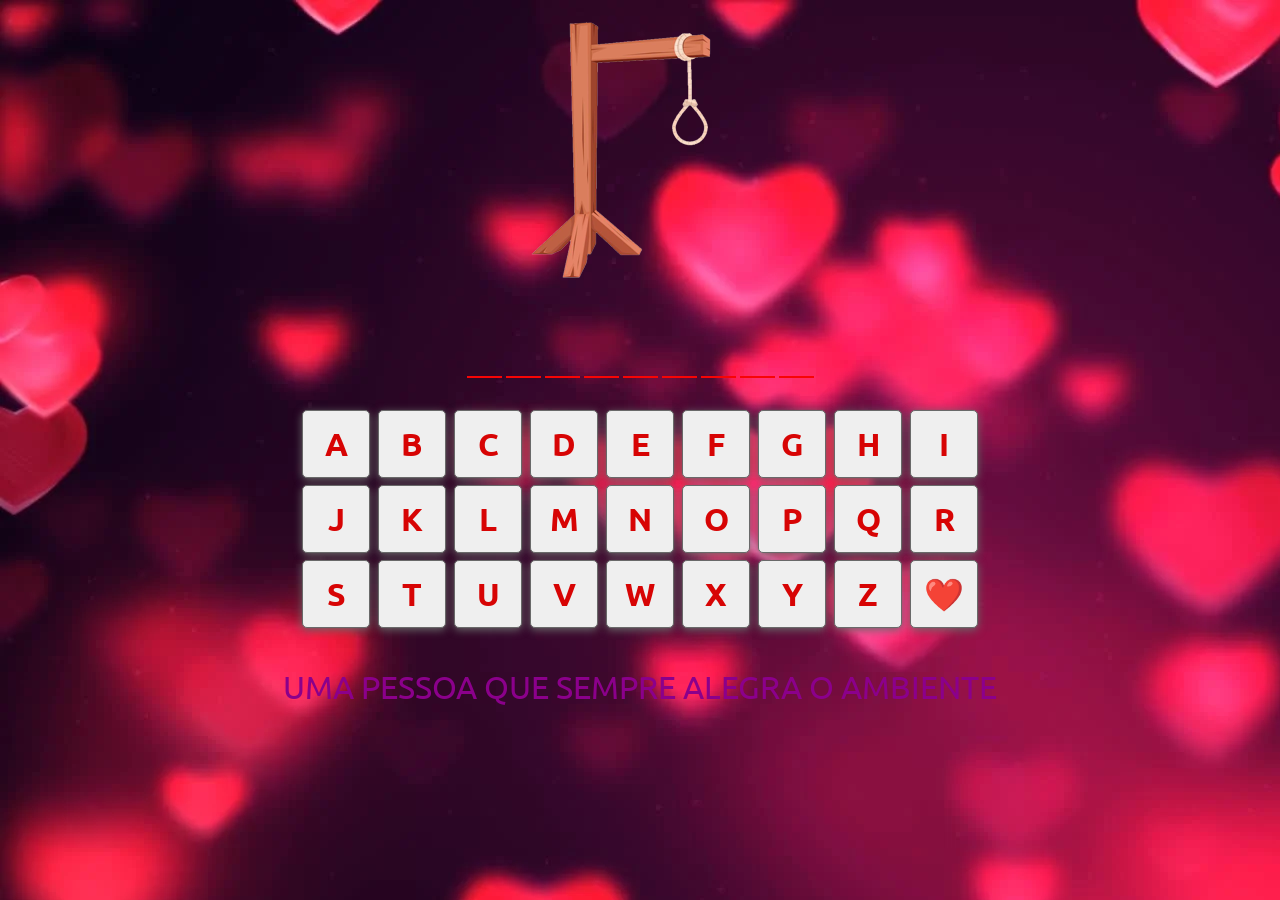
<file: index.html>
<!DOCTYPE html>
<html lang="pt-BR">
<head>
    <meta charset="UTF-8">
    <meta name="viewport" content="width=device-width, initial-scale=1.0">
    <link rel="stylesheet" href="https://maxcdn.bootstrapcdn.com/bootstrap/4.0.0/css/bootstrap.min.css" integrity="sha384-Gn5384xqQ1aoWXA+058RXPxPg6fy4IWvTNh0E263XmFcJlSAwiGgFAW/dAiS6JXm" crossorigin="anonymous">
    <link rel="stylesheet" href="./css/forca.css" media="screen">
    <link href='https://unpkg.com/boxicons@2.1.4/css/boxicons.min.css' rel='stylesheet'>
    <title>Jogo da Forca</title>
</head>
<body>
    <div class="container">
        <div id="imagem"></div>

        <div id="palavra-secreta">
            <!-- <div class="letras">A</div>
            <div class="letras">F</div>
            <div class="letras">G</div>
            <div class="letras">A</div>
            <div class="letras">S</div>
            <div class="letras">M</div> -->
        </div>

        <div id="teclado">
            <div class="teclas">
                <button id="tecla-A" onclick="verificaLetraEscolhida('A')">A</button>
                <button id="tecla-B" onclick="verificaLetraEscolhida('B')">B</button>
                <button id="tecla-C" onclick="verificaLetraEscolhida('C')">C</button>
                <button id="tecla-D" onclick="verificaLetraEscolhida('D')">D</button>
                <button id="tecla-E" onclick="verificaLetraEscolhida('E')">E</button>
                <button id="tecla-F" onclick="verificaLetraEscolhida('F')">F</button>
                <button id="tecla-G" onclick="verificaLetraEscolhida('G')">G</button>
                <button id="tecla-H" onclick="verificaLetraEscolhida('H')">H</button>
                <button id="tecla-I" onclick="verificaLetraEscolhida('I')">I</button>
            </div>
            <div class="teclas">
                <button id="tecla-J" onclick="verificaLetraEscolhida('J')">J</button>
                <button id="tecla-K" onclick="verificaLetraEscolhida('K')">K</button>
                <button id="tecla-L" onclick="verificaLetraEscolhida('L')">L</button>
                <button id="tecla-M" onclick="verificaLetraEscolhida('M')">M</button>
                <button id="tecla-N" onclick="verificaLetraEscolhida('N')">N</button>
                <button id="tecla-O" onclick="verificaLetraEscolhida('O')">O</button>
                <button id="tecla-P" onclick="verificaLetraEscolhida('P')">P</button>
                <button id="tecla-Q" onclick="verificaLetraEscolhida('Q')">Q</button>
                <button id="tecla-R" onclick="verificaLetraEscolhida('R')">R</button>
            </div>
            <div class="teclas">
                <button id="tecla-S" onclick="verificaLetraEscolhida('S')">S</button>
                <button id="tecla-T" onclick="verificaLetraEscolhida('T')">T</button>
                <button id="tecla-U" onclick="verificaLetraEscolhida('U')">U</button>
                <button id="tecla-V" onclick="verificaLetraEscolhida('V')">V</button>
                <button id="tecla-W" onclick="verificaLetraEscolhida('W')">W</button>
                <button id="tecla-X" onclick="verificaLetraEscolhida('X')">X</button>
                <button id="tecla-Y" onclick="verificaLetraEscolhida('Y')">Y</button>
                <button id="tecla-Z" onclick="verificaLetraEscolhida('Z')">Z</button>
                <button id="btnReiniciar"> ❤️</button>
            </div>
        </div>

        <div id="categoria">
            <!-- CATEGORIA -->
        </div>

        <!-- inicio modal Bootstrap-->
        <div class="modal fade" id="myModal" tabindex="-1" role="dialog" aria-labelledby="exampleModalLabel" aria-hidden="true">
            <div class="modal-dialog" role="document">
            <div class="modal-content">
                <div class="modal-header">
                <h5 class="modal-title" id="exampleModalLabel"></h5>
                <button type="button" class="close" data-dismiss="modal" aria-label="Close">
                    <span aria-hidden="true">&times;</span>
                </button>
                </div>
                <div class="modal-body" id="modalBody"></div>
                <div class="modal-footer">
                <button type="button" class="btn btn-primary" data-dismiss="modal">Fechar</button>
                </div>
            </div>
            </div>
        </div>
        <!-- fim modal Bootstrap--> 

        <!-- Modal Adicionar Palavra -->
        
    </div>
    
    

    <script src="js/forca.js"></script>
    <script src="https://code.jquery.com/jquery-3.2.1.slim.min.js" integrity="sha384-KJ3o2DKtIkvYIK3UENzmM7KCkRr/rE9/Qpg6aAZGJwFDMVNA/GpGFF93hXpG5KkN" crossorigin="anonymous"></script>
    <script src="https://cdnjs.cloudflare.com/ajax/libs/popper.js/1.12.9/umd/popper.min.js" integrity="sha384-ApNbgh9B+Y1QKtv3Rn7W3mgPxhU9K/ScQsAP7hUibX39j7fakFPskvXusvfa0b4Q" crossorigin="anonymous"></script>
    <script src="https://maxcdn.bootstrapcdn.com/bootstrap/4.0.0/js/bootstrap.min.js" integrity="sha384-JZR6Spejh4U02d8jOt6vLEHfe/JQGiRRSQQxSfFWpi1MquVdAyjUar5+76PVCmYl" crossorigin="anonymous"></script>
</body>
</html>
</file>
<file: css/forca.css>
@import url('https://fonts.googleapis.com/css2?family=Ubuntu:wght@300;400;500&display=swap');
*{
    padding: 0;
    margin: 0;
    box-sizing: border-box;
}

body{
    width: 100vw;
    height: 90vh;
    margin-top: 10px;
    background-image: url("../img/fundo\ maior.webp");
    font-family: 'Ubuntu', sans-serif;
}

.container{
    display: flex;
    justify-content: center;
    align-items: center;
    flex-wrap: wrap;
    flex-direction: column;
}

#imagem{
    background-image: url("../img/forca.png");
    width: 234px;
    height: 272px;
    background-repeat: no-repeat;
}
#palavra-secreta{
    display: flex;
    flex-direction: row;
    justify-content: center;
    align-items: center;
    font-size: 1em;
    margin-top: 30px;
}

.letras{
    width: 16px;
    text-align: center;
    border-bottom: 2px solid #f70505;
    color: #ffffff;
    padding: 2px;
    margin-left: 2px;
    margin-right: 2px;
}

.letrasEspaco{
    width: 16px;
    text-align: center;
    color: #ffffff;
    padding: 2px;
    margin-left: 2px;
    margin-right: 2px;
}

#teclado{
    margin-top: 30px;
}

.teclas button{
    width: 24px;
    height: 24px;
    margin: 2px;
    margin-bottom: 5px;
    cursor: pointer;
    box-shadow:  0px 2px 8px dimgray;
    border-radius: 5px;
    border: 1px solid dimgrey;  
    color: #d70404;
    font-family: 'Ubuntu', sans-serif;
    font-weight: 900;
}

.teclas button:disabled{
    cursor: not-allowed;
}

.teclas button:hover{
    transform:scale(1.3);
}

#categoria{
    margin-top: 30px;
    color: #8b008b;
    font-size: 1.2em;
}

#abreModalAddPalavra, #recarregar, #jogarAutomatico, #jogarNovamente{
    position: fixed;
    width: 70px;
    height: 70px;
    border: none;
    outline: none;
    border-radius: 70px;
    font-size: 3em;
    background-color: transparent;
    color: #000;
    cursor: pointer;
}

#abreModalAddPalavra{
    display: none;
    bottom: 160px;
    right: 5px;
}

#recarregar{
    bottom: 80px;
    right: 5px;
}

#jogarAutomatico{
    bottom: 5px;
    right: 5px;
}

#status{
    position: fixed;
    bottom: 10px;
    width: 100%;
    text-align: center;
}

#jogarNovamente{
    display: none;
    bottom: 15px;
    right: 30px;
    transform: rotate(-90deg);
    transform-origin: left top 0;
}

.modal-container{
    display: none;
    position: fixed;
    left: 0;
    top: 0;
    z-index: 1;
    padding-top: 100px;
    width: 100%;
    height: 100%;
    overflow: auto;
    background-color: rgba(0, 0, 0, 0.6);
}


@-webkit-keyframes animacao{
    from{top:-300px; opacity: 0;}
    to{top:0; opacity: 1;}
}

@keyframes animacao{
    from{top:-300px; opacity: 0;}
    to{top:0; opacity: 1;}
}



/*#region MEDIA QUERY*/
@media (min-width: 321px){
    .teclas button{
        width: 25px;
        height: 25px;
    }
    #categoria{
        font-size: 1.3em;
    }
}

@media (min-width: 376px){
    .teclas button{
        width: 30px;
        height: 30px;
    }
    #palavra-secreta{
        font-size: 1.3em;
    }
    .letras{
        width: 18px;
    }

    #categoria{
        font-size: 1.5em;
    }
}

@media (min-width: 426px){
    .teclas button{
        width: 36px;
        height: 36px;
    }
    #palavra-secreta{
        font-size: 1.5em;
    }
    .letras{
        width: 20px;
    }

    #categoria{
        font-size: 1.6em;
    }
}

@media (min-width: 769px){
    .teclas button{
        width: 68px;
        height: 68px;
        font-size: 2em;
    }
    #palavra-secreta{
        font-size: 2.5em;
    }
    .letras{
        width: 35px;
    }

    #categoria{
        font-size: 2em;
    }

    .modal-add-palavra{
        width: 80%;
    }
}

@media (min-width: 1025px){
    .modal-add-palavra{
        width: 50%;
    }
}
/*#endregion*/
</file>
